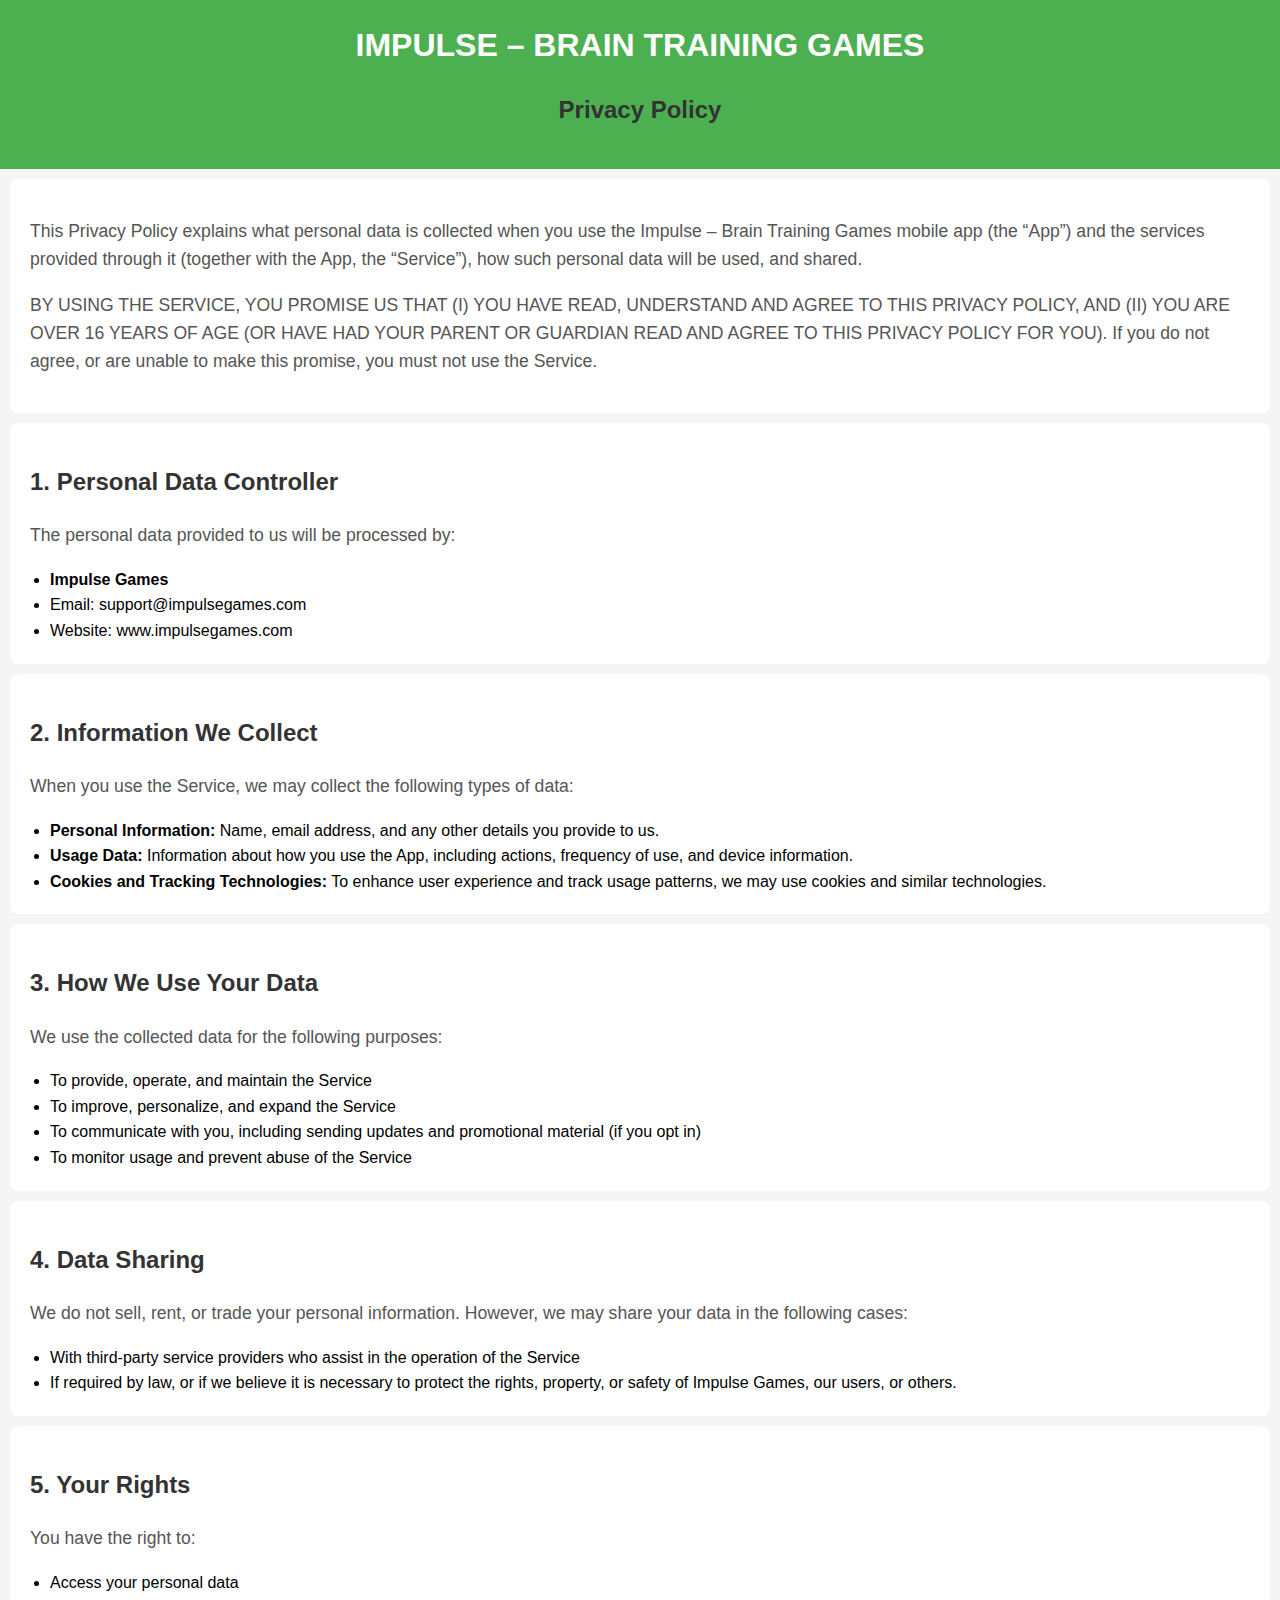
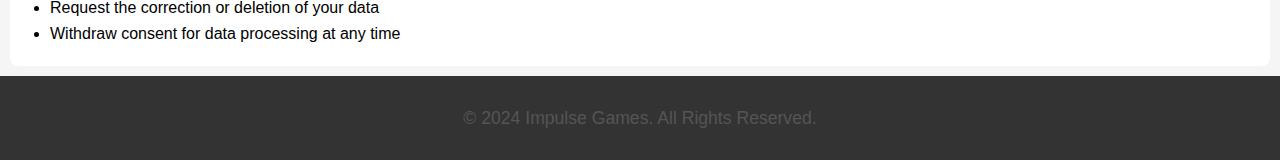
<file: privacy.html>
<!DOCTYPE html>
<html lang="en">

<head>
  <meta charset="UTF-8">
  <meta name="viewport" content="width=device-width, initial-scale=1.0">

  <!-- SEO Meta Tags -->
  <meta name="description" content="Privacy Policy for Impulse - Brain Training Games">
  <meta name="keywords" content="privacy, policy, mobile game, data collection">
  <meta name="author" content="Your Company">
  <meta http-equiv="Content-Language" content="en">

  <!-- Canonical Link -->
  <link rel="canonical" href="https://www.yourwebsite.com/privacy-policy" />

  <!-- Open Graph for Social Media -->
  <meta property="og:title" content="Privacy Policy - Impulse - Brain Training Games">
  <meta property="og:description" content="Read the privacy policy of Impulse - Brain Training Games.">
  <meta property="og:image" content="https://www.yourwebsite.com/privacy-policy-image.jpg">
  <meta property="og:url" content="https://www.yourwebsite.com/privacy-policy">
  <meta property="og:type" content="website">

  <!-- Twitter Card Meta Tags -->
  <meta name="twitter:card" content="summary_large_image">
  <meta name="twitter:title" content="Privacy Policy - Impulse - Brain Training Games">
  <meta name="twitter:description" content="Read the privacy policy of Impulse - Brain Training Games.">
  <meta name="twitter:image" content="https://www.yourwebsite.com/privacy-policy-image.jpg">

  <title>Privacy Policy - Impulse - Brain Training Games</title>

  <style>
    body {
      font-family: Arial, sans-serif;
      margin: 0;
      padding: 0;
      background-color: #f5f5f5;
      line-height: 1.6;
    }
    header {
      text-align: center;
      background-color: #4CAF50;
      color: white;
      padding: 20px;
    }
    header h1 {
      margin: 0;
    }
    section {
      padding: 20px;
      margin: 10px;
      background-color: #fff;
      border-radius: 8px;
    }
    h2 {
      color: #333;
    }
    p {
      color: #555;
      font-size: 1.1em;
    }
    ul {
      margin: 0;
      padding-left: 20px;
    }
    footer {
      text-align: center;
      padding: 10px;
      background-color: #333;
      color: white;
    }
  </style>
</head>

<body>
  <header>
    <h1>IMPULSE – BRAIN TRAINING GAMES</h1>
    <h2>Privacy Policy</h2>
  </header>

  <section>
    <p>This Privacy Policy explains what personal data is collected when you use the Impulse – Brain Training Games mobile app (the “App”) and the services provided through it (together with the App, the “Service”), how such personal data will be used, and shared.</p>
    <p>BY USING THE SERVICE, YOU PROMISE US THAT (I) YOU HAVE READ, UNDERSTAND AND AGREE TO THIS PRIVACY POLICY, AND (II) YOU ARE OVER 16 YEARS OF AGE (OR HAVE HAD YOUR PARENT OR GUARDIAN READ AND AGREE TO THIS PRIVACY POLICY FOR YOU). If you do not agree, or are unable to make this promise, you must not use the Service.</p>
  </section>

  <section>
    <h2>1. Personal Data Controller</h2>
    <p>The personal data provided to us will be processed by:</p>
    <ul>
      <li><strong>Impulse Games</strong></li>
      <li>Email: support@impulsegames.com</li>
      <li>Website: www.impulsegames.com</li>
    </ul>
  </section>

  <section>
    <h2>2. Information We Collect</h2>
    <p>When you use the Service, we may collect the following types of data:</p>
    <ul>
      <li><strong>Personal Information:</strong> Name, email address, and any other details you provide to us.</li>
      <li><strong>Usage Data:</strong> Information about how you use the App, including actions, frequency of use, and device information.</li>
      <li><strong>Cookies and Tracking Technologies:</strong> To enhance user experience and track usage patterns, we may use cookies and similar technologies.</li>
    </ul>
  </section>

  <section>
    <h2>3. How We Use Your Data</h2>
    <p>We use the collected data for the following purposes:</p>
    <ul>
      <li>To provide, operate, and maintain the Service</li>
      <li>To improve, personalize, and expand the Service</li>
      <li>To communicate with you, including sending updates and promotional material (if you opt in)</li>
      <li>To monitor usage and prevent abuse of the Service</li>
    </ul>
  </section>

  <section>
    <h2>4. Data Sharing</h2>
    <p>We do not sell, rent, or trade your personal information. However, we may share your data in the following cases:</p>
    <ul>
      <li>With third-party service providers who assist in the operation of the Service</li>
      <li>If required by law, or if we believe it is necessary to protect the rights, property, or safety of Impulse Games, our users, or others.</li>
    </ul>
  </section>

  <section>
    <h2>5. Your Rights</h2>
    <p>You have the right to:</p>
    <ul>
      <li>Access your personal data</li>
      <li>Request the correction or deletion of your data</li>
      <li>Withdraw consent for data processing at any time</li>
    </ul>
  </section>

  <footer>
    <p>&copy; 2024 Impulse Games. All Rights Reserved.</p>
  </footer>

</body>

</html>
</file>
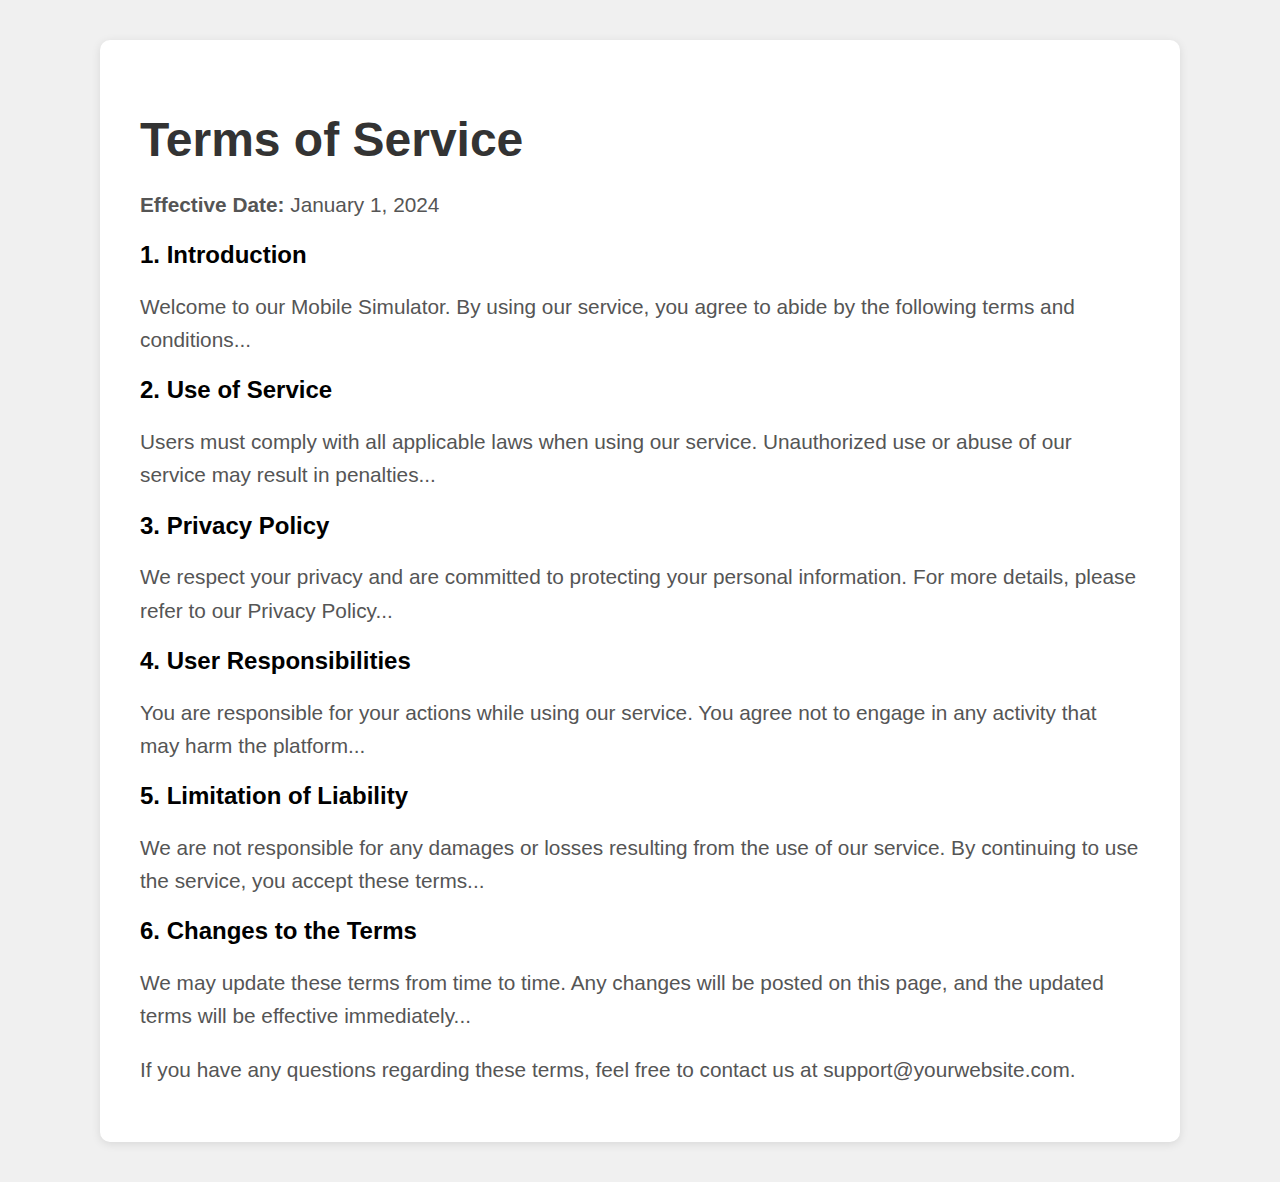
<file: terms.html>
<!DOCTYPE html>
<html lang="en">

<head>
  <meta charset="UTF-8">
  <meta name="viewport" content="width=device-width, initial-scale=1.0">

  <!-- SEO Meta Tags -->
  <meta name="description" content="Read the terms and conditions for using the mobile simulator.">
  <meta name="keywords" content="terms, conditions, mobile, simulator, terms of service">
  <meta name="author" content="Your Name or Company">
  <meta http-equiv="Content-Language" content="en">

  <!-- Canonical Link -->
  <link rel="canonical" href="https://www.yourwebsite.com/terms" />

  <!-- Open Graph for Social Media -->
  <meta property="og:title" content="Terms of Service">
  <meta property="og:description" content="Read the terms and conditions for using the mobile simulator.">
  <meta property="og:image" content="https://www.yourwebsite.com/terms-image.jpg">
  <meta property="og:url" content="https://www.yourwebsite.com/terms">
  <meta property="og:type" content="website">

  <!-- Twitter Card -->
  <meta name="twitter:card" content="summary_large_image">
  <meta name="twitter:title" content="Terms of Service">
  <meta name="twitter:description" content="Read the terms and conditions for using the mobile simulator.">
  <meta name="twitter:image" content="https://www.yourwebsite.com/terms-image.jpg">
  <meta name="twitter:creator" content="@yourtwitterhandle">

  <!-- Favicon -->
  <link rel="icon" href="https://www.yourwebsite.com/favicon.ico" type="image/x-icon">

  <!-- Google Analytics -->
  <script async src="https://www.googletagmanager.com/gtag/js?id=UA-XXXXX-Y"></script>
  <script>
    window.dataLayer = window.dataLayer || [];
    function gtag() {
      dataLayer.push(arguments);
    }
    gtag('js', new Date());
    gtag('config', 'UA-XXXXX-Y');
  </script>

  <!-- Microsoft Clarity -->
  <script type="text/javascript">
    (function(c,l,a,r,i,t,y) {
      window.clarity=window.clarity||function(){(clarity.q=clarity.q||[]).push(arguments)};
      clarity('set', 'anonymizeIP', true);
      i=l.createElement('script');i.async=1;i.src=r;i.type='text/javascript';
      t=l.getElementsByTagName('script')[0];t.parentNode.insertBefore(i,t);
    })(document,window,'script','https://www.clarity.ms/tag/XXXXXX');
  </script>

  <title>Terms of Service</title>

  <style>
    /* Global Styles */
    body {
      margin: 0;
      font-family: Arial, sans-serif;
      background-color: #f0f0f0;
      display: flex;
      justify-content: center;
      align-items: flex-start;
      padding: 20px;
      height: auto;
      text-align: left;
    }

    .terms-container {
      width: 100%;
      max-width: 800px;
      background-color: #fff;
      border-radius: 10px;
      padding: 20px;
      box-shadow: 0 2px 10px rgba(0, 0, 0, 0.1);
    }

    h1 {
      font-size: 2rem;
      color: #333;
      margin-bottom: 20px;
    }

    p {
      font-size: 1.1rem;
      line-height: 1.6;
      color: #555;
      margin-bottom: 15px;
    }

    /* Adjustments for Mobile and PC */
    @media (min-width: 768px) {
      body {
        padding: 40px;
      }

      .terms-container {
        padding: 40px;
      }

      h1 {
        font-size: 2.5rem;
      }

      p {
        font-size: 1.2rem;
      }
    }

    @media (min-width: 1024px) {
      .terms-container {
        max-width: 1000px;
      }

      h1 {
        font-size: 3rem;
      }

      p {
        font-size: 1.3rem;
      }
    }
  </style>
</head>

<body>
  <div class="terms-container">
    <h1>Terms of Service</h1>

    <p><strong>Effective Date:</strong> January 1, 2024</p>

    <h2>1. Introduction</h2>
    <p>Welcome to our Mobile Simulator. By using our service, you agree to abide by the following terms and conditions...</p>

    <h2>2. Use of Service</h2>
    <p>Users must comply with all applicable laws when using our service. Unauthorized use or abuse of our service may result in penalties...</p>

    <h2>3. Privacy Policy</h2>
    <p>We respect your privacy and are committed to protecting your personal information. For more details, please refer to our Privacy Policy...</p>

    <h2>4. User Responsibilities</h2>
    <p>You are responsible for your actions while using our service. You agree not to engage in any activity that may harm the platform...</p>

    <h2>5. Limitation of Liability</h2>
    <p>We are not responsible for any damages or losses resulting from the use of our service. By continuing to use the service, you accept these terms...</p>

    <h2>6. Changes to the Terms</h2>
    <p>We may update these terms from time to time. Any changes will be posted on this page, and the updated terms will be effective immediately...</p>

    <p>If you have any questions regarding these terms, feel free to contact us at support@yourwebsite.com.</p>
  </div>
</body>

</html>
</file>
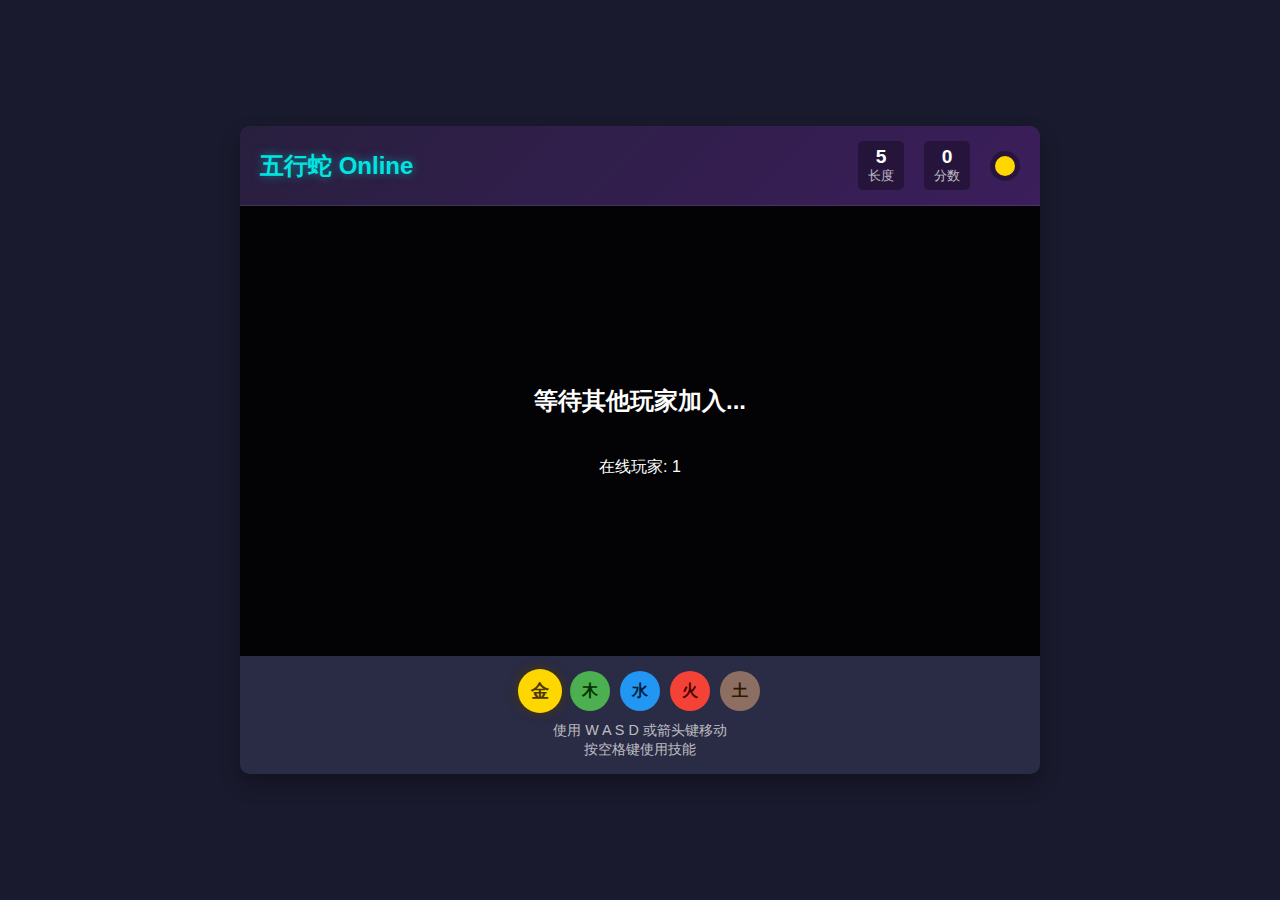
<file: game/snake-game.html>
<!DOCTYPE html>
<html lang="en">
<head>
    <meta charset="UTF-8">
    <meta name="viewport" content="width=device-width, initial-scale=1.0">
    <title>五行蛇 Online - 多人游戏</title>
    <link rel="stylesheet" href="css/game-styles.css">
</head>
<body>
    <div class="game-container">
        <div class="game-header">
            <h1>五行蛇 Online</h1>
            <div class="game-stats">
                <div class="stat-box">
                    <span id="length-value">5</span>
                    <span class="stat-label">长度</span>
                </div>
                <div class="stat-box">
                    <span id="score-value">0</span>
                    <span class="stat-label">分数</span>
                </div>
                <div class="element-indicator">
                    <div class="current-element" id="current-element"></div>
                </div>
            </div>
        </div>
        
        <div class="game-world">
            <canvas id="gameCanvas"></canvas>
            <div id="waiting-screen" class="waiting-screen">
                <h2>等待其他玩家加入...</h2>
                <div class="players-list" id="players-list"></div>
                <p>在线玩家: <span id="player-count">1</span></p>
            </div>
            <div id="game-over" class="game-over hidden">
                <h2>游戏结束!</h2>
                <p>你的分数: <span id="final-score">0</span></p>
                <button id="play-again-btn">再来一局</button>
            </div>
        </div>
        
        <div class="game-controls">
            <div class="control-group">
                <div class="element-selection">
                    <div class="element-option active" data-element="gold">金</div>
                    <div class="element-option" data-element="wood">木</div>
                    <div class="element-option" data-element="water">水</div>
                    <div class="element-option" data-element="fire">火</div>
                    <div class="element-option" data-element="earth">土</div>
                </div>
            </div>
            <div class="control-instructions">
                <p>使用 W A S D 或箭头键移动</p>
                <p>按空格键使用技能</p>
            </div>
        </div>
    </div>
    
    <script>
        // WebsimSocket polyfill for local testing - this will be provided in the real environment
        class WebsimSocket {
            constructor() {
                this.roomState = { food: {}, obstacles: {} };
                this.presence = {};
                this.peers = {};
                this.clientId = 'client-' + Math.random().toString(36).substr(2, 9);
                this.presenceCallbacks = [];
                this.roomStateCallbacks = [];
                this.presenceUpdateRequestCallbacks = [];
                
                // Add self to peers
                this.peers[this.clientId] = {
                    username: 'Player ' + Math.floor(Math.random() * 1000),
                    avatarUrl: '',
                    id: this.clientId
                };
                
                // Simulate other players
                setTimeout(() => {
                    const botId = 'bot-' + Math.random().toString(36).substr(2, 9);
                    this.peers[botId] = {
                        username: 'Bot ' + Math.floor(Math.random() * 1000),
                        avatarUrl: '',
                        id: botId
                    };
                    
                    this.presence[botId] = {
                        element: ['gold', 'wood', 'water', 'fire', 'earth'][Math.floor(Math.random() * 5)],
                        segments: [
                            { x: 15, y: 10 },
                            { x: 14, y: 10 },
                            { x: 13, y: 10 },
                            { x: 12, y: 10 },
                            { x: 11, y: 10 }
                        ],
                        direction: { x: 1, y: 0 },
                        score: 0,
                        dead: false,
                        username: this.peers[botId].username
                    };
                    
                    // Notify
                    this.presenceCallbacks.forEach(callback => callback(this.presence));
                    
                    // Bot AI
                    setInterval(() => {
                        if (!this.roomState.gameRunning) return;
                        const bot = this.presence[botId];
                        if (!bot || bot.dead) return;
                        
                        // Random direction change
                        if (Math.random() < 0.1) {
                            const directions = [
                                { x: 1, y: 0 },
                                { x: -1, y: 0 },
                                { x: 0, y: 1 },
                                { x: 0, y: -1 }
                            ];
                            // Filter out illegal moves (opposite of current direction)
                            const validDirections = directions.filter(dir => 
                                !(dir.x === -bot.direction.x && dir.y === -bot.direction.y)
                            );
                            bot.direction = validDirections[Math.floor(Math.random() * validDirections.length)];
                        }
                        
                        // Move
                        const head = bot.segments[0];
                        const newHead = {
                            x: head.x + bot.direction.x,
                            y: head.y + bot.direction.y
                        };
                        
                        // Check wall collision
                        if (newHead.x < 0 || newHead.x >= 30 || newHead.y < 0 || newHead.y >= 20) {
                            bot.dead = true;
                            this.presenceCallbacks.forEach(callback => callback(this.presence));
                            return;
                        }
                        
                        // Add new head
                        bot.segments.unshift(newHead);
                        bot.segments.pop();
                        
                        // Update
                        this.presenceCallbacks.forEach(callback => callback(this.presence));
                    }, 200);
                }, 2000);
            }
            
            async initialize() {
                return Promise.resolve();
            }
            
            updatePresence(presence) {
                this.presence[this.clientId] = {...(this.presence[this.clientId] || {}), ...presence};
                this.presenceCallbacks.forEach(callback => callback(this.presence));
            }
            
            updateRoomState(roomState) {
                this.roomState = {...this.roomState, ...roomState};
                this.roomStateCallbacks.forEach(callback => callback(this.roomState));
            }
            
            requestPresenceUpdate(clientId, update) {
                if (clientId !== this.clientId) {
                    this.presenceUpdateRequestCallbacks.forEach(callback => callback(update, this.clientId));
                }
            }
            
            subscribePresence(callback) {
                this.presenceCallbacks.push(callback);
                return () => {
                    this.presenceCallbacks = this.presenceCallbacks.filter(cb => cb !== callback);
                };
            }
            
            subscribeRoomState(callback) {
                this.roomStateCallbacks.push(callback);
                return () => {
                    this.roomStateCallbacks = this.roomStateCallbacks.filter(cb => cb !== callback);
                };
            }
            
            subscribePresenceUpdateRequests(callback) {
                this.presenceUpdateRequestCallbacks.push(callback);
                return () => {
                    this.presenceUpdateRequestCallbacks = this.presenceUpdateRequestCallbacks.filter(cb => cb !== callback);
                };
            }
        }
    </script>
    
    <script src="js/config.js"></script>
    <script src="js/multiplayer-integration.js"></script>
    <script src="js/game.js"></script>
</body>
</html>
</file>
<file: game/css/game-styles.css>
:root {
  /* 五行颜色系统 */
  --color-gold: #FFD700;
  --color-green: #4CAF50;
  --color-blue: #2196F3;
  --color-red: #F44336;
  --color-brown: #8D6E63;
  
  /* 基础颜色 */
  --color-primary: #8C60FF;
  --color-secondary: #FF7D54;
  --color-accent: #00E5E0;
  
  /* 中性色 */
  --color-text: #333333;
  --color-text-light: #7A7A7A;
  --color-background: #FFFFFF;
  --color-background-dark: #F5F5F5;
  --color-divider: #E0E0E0;
}

* {
  margin: 0;
  padding: 0;
  box-sizing: border-box;
}

body {
  font-family: 'PingFang SC', 'Microsoft YaHei', sans-serif;
  background: #1a1a2e;
  color: white;
  display: flex;
  justify-content: center;
  align-items: center;
  min-height: 100vh;
  overflow: hidden;
}

.game-container {
  width: 100%;
  max-width: 800px;
  display: flex;
  flex-direction: column;
  background-color: #222138;
  border-radius: 10px;
  box-shadow: 0 10px 20px rgba(0, 0, 0, 0.3);
  overflow: hidden;
}

.game-header {
  padding: 15px 20px;
  background: linear-gradient(135deg, #281f3e 0%, #3b1e5b 100%);
  display: flex;
  justify-content: space-between;
  align-items: center;
  border-bottom: 1px solid rgba(255, 255, 255, 0.1);
}

.game-header h1 {
  font-size: 1.5rem;
  color: var(--color-accent);
  text-shadow: 0 0 10px rgba(0, 229, 224, 0.5);
}

.game-stats {
  display: flex;
  gap: 20px;
  align-items: center;
}

.stat-box {
  display: flex;
  flex-direction: column;
  align-items: center;
  background: rgba(0, 0, 0, 0.3);
  padding: 5px 10px;
  border-radius: 5px;
}

.stat-box span:first-child {
  font-size: 1.2rem;
  font-weight: bold;
}

.stat-label {
  font-size: 0.8rem;
  opacity: 0.7;
}

.element-indicator {
  width: 30px;
  height: 30px;
  border-radius: 50%;
  background: rgba(0, 0, 0, 0.3);
  display: flex;
  justify-content: center;
  align-items: center;
}

.current-element {
  width: 20px;
  height: 20px;
  border-radius: 50%;
  background-color: var(--color-gold);
}

.game-world {
  position: relative;
  aspect-ratio: 16/9;
  width: 100%;
  background-color: #0f0f1b;
  overflow: hidden;
}

#gameCanvas {
  display: block;
  width: 100%;
  height: 100%;
}

.game-controls {
  padding: 15px 20px;
  background: #2a2b44;
  display: flex;
  flex-direction: column;
  gap: 10px;
}

.control-group {
  display: flex;
  justify-content: center;
  gap: 20px;
}

.element-selection {
  display: flex;
  gap: 10px;
}

.element-option {
  width: 40px;
  height: 40px;
  border-radius: 50%;
  display: flex;
  justify-content: center;
  align-items: center;
  cursor: pointer;
  font-weight: bold;
  transition: all 0.3s ease;
  border: 2px solid transparent;
}

.element-option.active {
  transform: scale(1.1);
  box-shadow: 0 0 10px currentColor;
}

.element-option[data-element="gold"] {
  background-color: var(--color-gold);
  color: #4a3800;
}

.element-option[data-element="wood"] {
  background-color: var(--color-green);
  color: #003300;
}

.element-option[data-element="water"] {
  background-color: var(--color-blue);
  color: #001e3d;
}

.element-option[data-element="fire"] {
  background-color: var(--color-red);
  color: #4a0000;
}

.element-option[data-element="earth"] {
  background-color: var(--color-brown);
  color: #2e1800;
}

.control-instructions {
  text-align: center;
  font-size: 0.9rem;
  color: rgba(255, 255, 255, 0.7);
}

.waiting-screen,
.game-over {
  position: absolute;
  top: 0;
  left: 0;
  width: 100%;
  height: 100%;
  background: rgba(0, 0, 0, 0.8);
  display: flex;
  flex-direction: column;
  justify-content: center;
  align-items: center;
  z-index: 10;
}

.players-list {
  margin: 20px 0;
  display: flex;
  flex-wrap: wrap;
  gap: 10px;
  justify-content: center;
  max-width: 80%;
}

.player-item {
  background: rgba(255, 255, 255, 0.1);
  padding: 5px 10px;
  border-radius: 20px;
  display: flex;
  align-items: center;
  gap: 5px;
}

.player-color {
  width: 12px;
  height: 12px;
  border-radius: 50%;
}

#play-again-btn {
  margin-top: 20px;
  background: var(--color-accent);
  color: #003333;
  border: none;
  padding: 10px 20px;
  border-radius: 5px;
  font-weight: bold;
  cursor: pointer;
  transition: all 0.3s ease;
}

#play-again-btn:hover {
  transform: translateY(-3px);
  box-shadow: 0 5px 10px rgba(0, 229, 224, 0.5);
}

.hidden {
  display: none;
}
</file>
